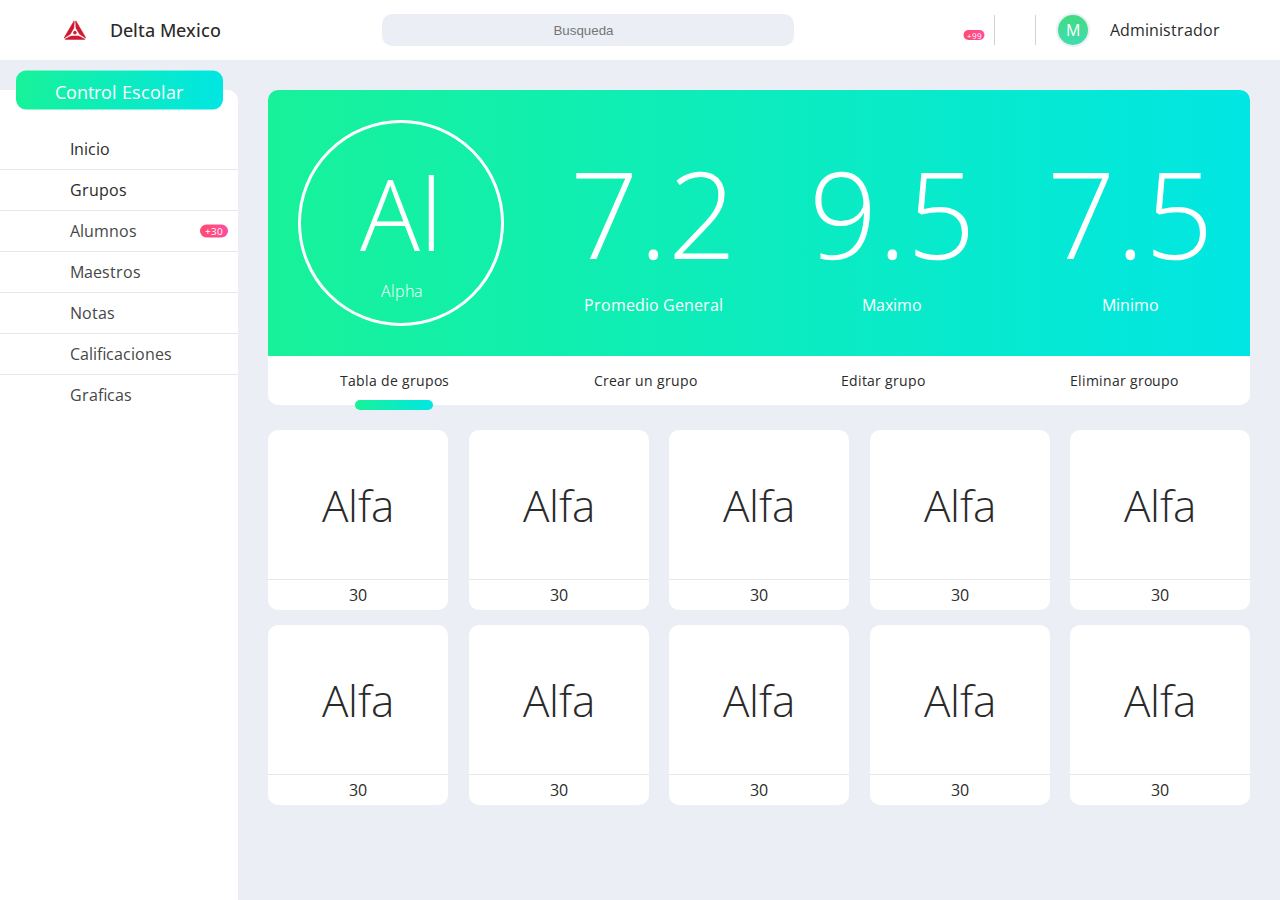
<file: index.html>
<!DOCTYPE html>
<html lang="es">

<head>
    <meta charset="UTF-8">
    <meta name="viewport" content="width=device-width, initial-scale=1.0">
    <meta http-equiv="X-UA-Compatible" content="ie=edge">
    <title>Document</title>
    <!-- FONT AWESOME FREE CDN -->
    <link rel="stylesheet" href="https://use.fontawesome.com/releases/v5.7.2/css/all.css" integrity="sha384-fnmOCqbTlWIlj8LyTjo7mOUStjsKC4pOpQbqyi7RrhN7udi9RwhKkMHpvLbHG9Sr"
        crossorigin="anonymous">
    <!-- NAV STYLES FOR SIDE AND TOP PANELS -->
    <link rel="stylesheet" href="css/navs.css">
    <!-- SECTIONS CSS -->
    <link rel="stylesheet" href="css/navlighbox.css">
    <link rel="stylesheet" href="css/news.css">
    <link rel="stylesheet" href="css/login.css">
    <link rel="stylesheet" href="css/stats.css">
    <link rel="stylesheet" href="css/groups.css">
    <!-- THEMES -->
</head>

<body>
    <div class="body-bug">

        <!-- LOGIN STARTS HERE -->
        <div class="login not-logged">
            <!-- NAV BAR FOR LOGIN PAGE -->
            <nav>
                <div>
                    <ul class="margin-sides">
                        <li>
                            <div class="logo-img"></div>
                        </li>
                        <li><a class="logo">Delta Mexico</a></li>
                    </ul>
                    <ul>
                        <li>
                            <div class="input user margin-sides">
                                <input type="text" placeholder="Usuario">
                                <i class="fas fa-user-circle"></i>
                            </div>
                        </li>
                        <li>
                            <div class="input user margin-sides">
                                <input type="password" placeholder="Contraseña">
                                <i class="fas fa-lock"></i>
                            </div>
                        </li>
                        <li class="margin-sides login-school-controller"><a class="login-link">Iniciar</a></i>
                        </li>
                        <li class="vline margin-sides "></li>
                        <li class="margin-sides side-school-controller"><a class="nine-dots"></a></li>
                    </ul>
                </div>
            </nav>
            <!-- SCHOOL OPTIONS LIGHT BOX -->
            <div class="school-opts dis-none ">
                <ul>
                    <li>
                        <div opt-brand>
                            <div class="logo-opt"></div>
                            <a href="">Delta Mexico</a>
                        </div>
                    </li>
                    <div class="hline"></div>
                    <!-- <li>
                        <div opt-brand>
                                <div class="logo-opt"></div>
                                <a href="">Delta Mexico</a>
                        </div>
                        <div class="hline"></div>
                    </li> -->
                </ul>
            </div>
            <!-- LOGIN PANE NEWS -->
            <div class="login-pane">
                <H1>Delta Mexico</H1>
                <div class="hline"></div>
                <h5>Escuela de Aviacion</h5>
                <div class="stack">
                    <div class="news-card">
                        <div class="news-user">
                            <div class="user-pic">
                                <div class="verified"></div>
                                <a href="#">ZA</a>
                            </div>
                            <div class="user-info">
                                <a href="#">Jose Zamora</a>
                                <a href="#">@zamora</a>
                            </div>
                        </div>
                        <div class="hline"></div>
                        <div class="news-img">
                            <div class="news-content">
                                <h2>Lorem ipsum dolor sit amet consectetur.</h2>
                                <div class="news-text">Lorem ipsum dolor sit amet consectetur adipisicing elit. Vitae
                                    quas
                                    nihil
                                    nobis eos, quam eum id ad expedita iure eveniet ipsum. Consectetur exercitationem
                                    iusto
                                    quam
                                    repudiandae, dolore unde nam sunt nulla quas quia autem accusantium harum nostrum
                                    similique
                                    ex...</div>
                            </div>
                        </div>
                    </div>
                    <div class="news-card not-news">
                        <div class="news-user">
                            <div class="user-pic">
                                <div class="verified"></div>
                                <a href="#">ZA</a>
                            </div>
                            <div class="user-info">
                                <a href="#">Jose Zamora</a>
                                <a href="#">@zamora</a>
                            </div>
                        </div>
                        <div class="hline"></div>
                        <div class="news-img">
                            <div class="news-content">
                                <h2>Lorem ipsum dolor sit amet consectetur.</h2>
                                <div class="news-text">Lorem ipsum dolor sit amet consectetur adipisicing elit. Vitae
                                    quas
                                    nihil
                                    nobis eos, quam eum id ad expedita iure eveniet ipsum. Consectetur exercitationem
                                    iusto
                                    quam
                                    repudiandae, dolore unde nam sunt nulla quas quia autem accusantium harum nostrum
                                    similique
                                    ex...</div>
                            </div>
                        </div>
                    </div>
                </div>
                <div class="news-rotator">
                    <a href="" class="circle"></a>
                    <a href="" class="circle"></a>
                    <a href="" class="circle"></a>
                </div>
            </div>
        </div>
        <!-- LOGIN ENDS HERE -->
        <div class="app no-app">
            <nav>
                <div>
                    <ul>
                        <li class="side-nav-controller"><a class="margin-sides"><i class="fas fa-bars rotate"></i></a></li>
                        <li class="margin-sides logo-img"><a href=""></a></li>
                        <li><a class="logo">Delta Mexico</a></li>
                    </ul>
                    <div class="input search">
                        <input type="text" placeholder="Busqueda">
                        <i class="fas fa-search"></i>
                    </div>
                    <ul>
                        <li class="margin-sides"><i class="fas fa-envelope"></i>
                            <div class="notification">+99</div>
                        </li>
                        <div class="vline"></div>
                        <li class="margin-sides"><i class="fas fa-bell"></i>
                        </li>
                        <div class="vline"></div>
                        <li>
                            <!-- <div class="verified"></div> -->
                            <a class="profile-nav" href="#">M</a>
                        </li>
                        <li class="margin-sides">
                            <a href="#">Administrador</a>
                        </li>
                        <li class="margin-sides conf-controller">
                            <i class="fas fa-cog rotate"></i>
                        </li>
                    </ul>
                </div>
            </nav>
            <div class="conf-opts dis-none">
                <ul>
                    <li>
                        <div class="opt-conf">
                            <div class="icon"><i class="fas fa-cloud-moon"></i></div>
                            <a>Apagar Luces</a>
                        </div>
                    </li>
                    <li>
                        <div class="opt-conf">
                            <div class="icon"><i class="fas fa-lock"></i></div>
                            <a>Cerrar Secion</a>
                        </div>
                    </li>
                </ul>
            </div>
            <section class="content">
                <div class="nav-side">
                    <a class="us-position"> <i class="fas fa-plane"></i><span class="sn-text"> Control Escolar</span></a>
                    <div class="opts">
                        <div class="opt selected" id="home">
                            <div class="icon"> <i class="fas fa-home"></i></div>
                            <a class="sn-text">Inicio</a>
                        </div>
                        <div class="hline"></div>
                        <div class="opt" id="group">
                            <div class="icon"> <i class="fas fa-users"></i></div>
                            <a class="sn-text">Grupos</a>
                        </div>
                        <div class="hline"></div>
                        <div class="opt">
                            <div class="icon"> <i class="fas fa-user"></i></div>
                            <a class="sn-text">Alumnos</a>
                            <a class="notification">+30</a>
                        </div>
                        <div class="hline"></div>
                        <div class="opt">
                            <div class="icon"> <i class="fas fa-chalkboard-teacher"></i></div>
                            <a class="sn-text">Maestros</a>
                        </div>
                        <div class="hline"></div>
                        <div class="opt">
                            <div class="icon"><i class="fas fa-edit"></i></div>
                            <a class="sn-text">Notas</a>
                        </div>
                        <div class="hline"></div>
                        <div class="opt">
                            <div class="icon"> <i class="fas fa-file-alt"></i></div>
                            <a class="sn-text">Calificaciones</a>
                        </div>
                        <div class="hline"></div>
                        <div class="opt">
                            <div class="icon"> <i class="fas fa-chart-bar"></i></div>
                            <a class="sn-text"> Graficas</a>
                        </div>
                    </div>
                </div>
                <section class="side-content">
                    <div id="home-content" class="dis-none">
                        <div class="stats-pane">
                            <div class="sts">
                                <div class="icon-sts"><i class="fas fa-user"></i></div>
                                <div class="new-vline"></div>
                                <div class="leveler">
                                    <h2 class="number">80</h2>
                                    <a class="label">Estudiantes</a>
                                </div>
                            </div>
                            <div class="m30"></div>
                            <div class="sts">
                                <div class="icon-sts"><i class="fas fa-chalkboard-teacher"></i></div>
                                <div class="new-vline"></div>
                                <div class="leveler">
                                    <h2 class="number">10</h2>
                                    <a class="label">Maestros</a>
                                </div>
                            </div>
                            <div class="m30"></div>
                            <div class="sts">
                                <div class="icon-sts"><i class="fas fa-plane"></i></div>
                                <div class="new-vline"></div>
                                <div class="leveler">
                                    <h2 class="number">765</h2>
                                    <a class="label">Horas de Vuelo</a>
                                </div>
                            </div>
                            <div class="m30"></div>
                            <div class="sts">
                                <div class="icon-sts"><i class="fas fa-user-graduate"></i></div>
                                <div class="new-vline"></div>
                                <div class="leveler">
                                    <h2 class="number">210</h2>
                                    <a class="label">Graduados</a>
                                </div>
                            </div>
                        </div>
                        <div class="news-card">
                            <div class="news-user">
                                <div class="user-pic">
                                    <div class="verified"></div>
                                    <a href="#">ZA</a>
                                </div>
                                <div class="user-info">
                                    <a href="#">Jose Zamora</a>
                                    <a href="#">@zamora</a>
                                </div>
                            </div>
                            <div class="hline"></div>
                            <div class="news-img"></div>
                            <div class="hline"></div>
                            <div class="news-content">
                                <h2>Lorem ipsum dolor sit amet consectetur.</h2>
                                <div class="news-text">Lorem ipsum dolor sit amet consectetur adipisicing elit. Vitae
                                    quas
                                    nihil
                                    nobis eos, quam eum id ad expedita iure eveniet ipsum. Consectetur exercitationem
                                    iusto
                                    quam
                                    repudiandae, dolore unde nam sunt nulla quas quia autem accusantium harum nostrum
                                    similique
                                    ex
                                    doloribus voluptates libero hic quaerat sequi! Fuga veniam, similique quos
                                    architecto
                                    maxime
                                    quibusdam debitis praesentium asperiores cupiditate fugiat autem eveniet atque
                                    cumque.
                                    Consequuntur error veritatis qui laboriosam excepturi obcaecati quaerat odio sequi,
                                    perspiciatis illo beatae, aperiam in a quam eaque impedit totam voluptate repellat.
                                    Deserunt
                                    natus accusamus obcaecati, cupiditate commodi delectus iure repudiandae ab
                                    exercitationem
                                    autem, perspiciatis magnam, doloribus libero harum est. Modi id nisi exercitationem
                                    nostrum
                                    aliquid quam repellendus atque totam molestias eveniet facilis quibusdam
                                    repudiandae,
                                    sed
                                    vitae
                                    explicabo est maiores velit dolor! Repellendus nisi corporis mollitia obcaecati
                                    doloremque
                                    at,
                                    quam quisquam veniam accusamus vitae similique animi nemo rem eaque illo aut
                                    officiis,
                                    cumque
                                    porro error tenetur doloribus nostrum autem est eos? Eius odit consectetur fugiat
                                    laborum
                                    aut
                                    quas illum distinctio iure debitis asperiores tenetur et reiciendis sapiente nihil
                                    vero
                                    tempore
                                    ex quia modi magni eveniet quaerat, itaque voluptatum. Magni rem, ducimus vero
                                    magnam
                                    cupiditate dolore quasi doloribus repellat excepturi voluptates placeat explicabo
                                    labore
                                    neque
                                    quibusdam aliquam distinctio autem non?</div>
                            </div>
                        </div>
                        <div class="news-card">
                            <div class="news-user">
                                <div class="user-pic">
                                    <a href="#">SM</a>
                                </div>
                                <div class="user-info">
                                    <a href="#">Susana Mata</a>
                                    <a href="#">@matas</a>
                                </div>
                            </div>
                            <div class="hline"></div>
                            <div class="news-img"></div>
                            <div class="hline"></div>
                            <div class="news-content">
                                <h2>Lorem ipsum dolor sit amet consectetur.</h2>
                                <div class="news-text">Lorem ipsum dolor sit amet consectetur adipisicing elit. Vitae
                                    quas
                                    nihil
                                    nobis eos, quam eum id ad expedita iure eveniet ipsum. Consectetur exercitationem
                                    iusto
                                    quam
                                    repudiandae, dolore unde nam sunt nulla quas quia autem accusantium harum nostrum
                                    similique
                                    ex
                                    doloribus voluptates libero hic quaerat sequi! Fuga veniam, similique quos
                                    architecto
                                    maxime
                                    quibusdam debitis praesentium asperiores cupiditate fugiat autem eveniet atque
                                    cumque.
                                    Consequuntur error veritatis qui laboriosam excepturi obcaecati quaerat odio sequi,
                                    perspiciatis illo beatae, aperiam in a quam eaque impedit totam voluptate repellat.
                                    Deserunt
                                    natus accusamus obcaecati, cupiditate commodi delectus iure repudiandae ab
                                    exercitationem
                                    autem, perspiciatis magnam, doloribus libero harum est. Modi id nisi exercitationem
                                    nostrum
                                    aliquid quam repellendus atque totam molestias eveniet facilis quibusdam
                                    repudiandae,
                                    sed
                                    vitae
                                    explicabo est maiores velit dolor! Repellendus nisi corporis mollitia obcaecati
                                    doloremque
                                    at,
                                    quam quisquam veniam accusamus vitae similique animi nemo rem eaque illo aut
                                    officiis,
                                    cumque
                                    porro error tenetur doloribus nostrum autem est eos? Eius odit consectetur fugiat
                                    laborum
                                    aut
                                    quas illum distinctio iure debitis asperiores tenetur et reiciendis sapiente nihil
                                    vero
                                    tempore
                                    ex quia modi magni eveniet quaerat, itaque voluptatum. Magni rem, ducimus vero
                                    magnam
                                    cupiditate dolore quasi doloribus repellat excepturi voluptates placeat explicabo
                                    labore
                                    neque
                                    quibusdam aliquam distinctio autem non?</div>
                            </div>
                        </div>
                    </div>
                    <div id="group-content">
                        <div class="group-stats-cont">
                            <div class="group-circle">
                                <h2>Al</h2>
                                <p>Alpha</p>
                            </div>
                            <div class="group-average">
                                <div class="group-stats">
                                    <div class="grade">
                                        <h2>7.2</h2>
                                        <div class="icons">
                                            <i class="fas fa-caret-up"></i>
                                            <i class="fas fa-caret-down"></i>
                                        </div>
                                    </div>
                                    <label>Promedio General</label>
                                </div>
                                <div class="group-stats">
                                    <div class="grade">
                                        <h2>9.5</h2>
                                        <div class="icons">
                                            <i class="fas fa-caret-up"></i>
                                            <i class="fas fa-caret-down"></i>
                                        </div>
                                    </div>
                                    <label>Maximo</label>
                                </div>
                                <div class="group-stats">
                                    <div class="grade">
                                        <h2>7.5</h2>
                                        <div class="icons">
                                            <i class="fas fa-caret-up"></i>
                                            <i class="fas fa-caret-down"></i>
                                        </div>
                                    </div>
                                    <label>Minimo</label>
                                </div>
                            </div>
                        </div>
                        <div class="group-choices">
                            <a id="choice-one">Tabla de grupos</a>
                            <a id="choice-two">Crear un grupo</a>
                            <a id="choice-three">Editar grupo</a>
                            <a id="choice-four">Eliminar groupo</a>
                        </div>
                        <div class="group-choice-selected choice-pos1"></div>
                        <div class="group-tabber">
                            <div class="group-stack">
                                <div class="group-card">
                                    <h2>Alfa</h2>
                                    <div class="hline"></div>
                                    <p>30</p>
                                </div>
                                <div class="group-card">
                                    <h2>Alfa</h2>
                                    <div class="hline"></div>
                                    <p>30</p>
                                </div>
                                <div class="group-card">
                                    <h2>Alfa</h2>
                                    <div class="hline"></div>
                                    <p>30</p>
                                </div>
                                <div class="group-card">
                                    <h2>Alfa</h2>
                                    <div class="hline"></div>
                                    <p>30</p>
                                </div>
                                <div class="group-card">
                                    <h2>Alfa</h2>
                                    <div class="hline"></div>
                                    <p>30</p>
                                </div>
                                <div class="group-card">
                                    <h2>Alfa</h2>
                                    <div class="hline"></div>
                                    <p>30</p>
                                </div>
                                <div class="group-card">
                                    <h2>Alfa</h2>
                                    <div class="hline"></div>
                                    <p>30</p>
                                </div>
                                <div class="group-card">
                                    <h2>Alfa</h2>
                                    <div class="hline"></div>
                                    <p>30</p>
                                </div>
                                <div class="group-card">
                                    <h2>Alfa</h2>
                                    <div class="hline"></div>
                                    <p>30</p>
                                </div>
                                <div class="group-card">
                                    <h2>Alfa</h2>
                                    <div class="hline"></div>
                                    <p>30</p>
                                </div>
                                <div class="empty-card"></div>
                                <div class="empty-card"></div>
                                <div class="empty-card"></div>
                                <div class="empty-card"></div>
                                <div class="empty-card"></div>
                                <div class="empty-card"></div>
                                <div class="empty-card"></div>
                                <div class="empty-card"></div>
                            </div>
                        </div>
                    </div>
                </section>
            </section>
        </div>
    </div>
    <!-- jquery cdn -->
    <script src="https://code.jquery.com/jquery-3.3.1.min.js" integrity="sha256-FgpCb/KJQlLNfOu91ta32o/NMZxltwRo8QtmkMRdAu8="
        crossorigin="anonymous"></script>
    <script src="js/main.js"></script>
</body>

</html>
</file>
<file: css/navs.css>
@import url('https://fonts.googleapis.com/css?family=Open+Sans:300,400,600,700,800');

/* default override on lists and link underlines  */

* {

    list-style-type: none;
    text-decoration: none;
}

/* all awesome icons on grey by default  */
.fas,
.fab,
.fa {
    color: #3f3f3f;
}

.rotate {
    transition: .3s;
}

/* body css */
body {
    margin: 0;
    padding: 0;
}

.body-bug {
    /* default override bg p and m fonts*/
    position: absolute;
    width: 100%;
    height: 100%;
    z-index: 10;
    margin: 0;
    padding: 0;
    font-family: 'Open Sans', sans-serif;
    background: #EBEFF5;
}

.app {
    position: absolute;
    overflow: hidden;
    top: 0;
    left: 0;
    height: 100vh;
    width: 100%;
}

a {
    /* links colors */
    color: #2A2A2A;
}

h2 {
    color: #2A2A2A;
    font-weight: 100;
}

/* 
===========================================
NAV BAR TOP CSS 
===========================================
*/

nav * {
    /* all text aligned horizontally widthin element*/
    text-align: center;
}
/* nav > div controls container for navbar */

nav div {
    position: relative;
    /* nav bar bg color */
    background: #FFFFFF;
    /* aligning flex sb(1 000 1 000 1) -c- */
    display: flex;
    justify-content: space-between;
    align-items: center;
    /*v sizing items will stay v centered*/
    height: 60px;

    z-index: 2;
}

.logo-img {
    background: url(/assets/logos/delta.png);
    background-size: contain;
    background-position: center;
    background-repeat: no-repeat;
    height: 30px;
    width: 30px;
    left: 0;
    top: 0;
    position: relative;
    margin-right: 10px;
}
/* BRAND side left */
.logo {
    /* font size 1.5x to bwrs default*/
    font-size: 1.1em;
    font-weight: 500;
}

/* SEARCH BAR input side middle */

nav input {
    /* input tag override */
    border: none;
    background: #EBEFF5;

    /* input tag sizing and border-r */
    height: 50%;
    width: 400px;
    border-radius: 10px;
    padding-right: 10px;
}

/* search bar icon search awesome font */
div.search i {
    /* search bar color */
    color: #ADB3BA;
    /* search bar position inside search bar */
    position: relative;
    left: -9%;
}

/* USER LINKS side right */

nav div ul {
    /*reoredered ul items to be v aligned and p-0 */
    display: flex;
    align-items: center;
    padding: 0;
}

nav div ul li {
    /*reoredered for notification */
    position: relative;
    cursor: pointer;
}

/* PROFILE PIC*/

.profile-nav {
    /* PROFILE PIC CHANGE THIS */
    background: linear-gradient(0deg, #40DCB1, #40DC80);
    color: #FFFFFF;
    /* border-r and clipping */
    border: solid 2px #EBEFF5;
    border-radius: 50%;
    /* aligning element superpossed*/
    display: inline-flex;
    /* aligning text and iside content */
    align-items: center;
    justify-content: center;
    /* sizing and m */
    width: 30px;
    height: 30px;
    margin-left: 20px;
}

/* 
===========================================
NAV BAR TOP CSS  * UTILITIES
===========================================
*/

.margin-sides {
    /* DEF m */
    margin: 0 20px;
}

.vline {
    /* v line */
    height: 30px;
    width: 1px;
    background: #CBD2D8;
}

ul .notification {
    /* point right red circle on icon or li content */
    position: absolute;
    top: 0;
    right: 0;
    transform: translate(50%, 0);
    /* sizing and color b-radious*/
    height: 10px;
    background: linear-gradient(90deg, #FF4C70, #FF4C9D);

    padding: 0 3px;
    border-radius: 5px;
    color: #FFFFFF;
    font-size: .5em;

    font-weight: 400;
}

/* 
===========================================
CONTENT CSS 
===========================================
*/

/* devides the content panel into side nav and content-c */
.content {

    position: absolute;
    width: 100%;
    height: calc(100% - 60px);
    display: flex;
    flex-direction: row;
}

/* 
===========================================
SIDE NAV CSS 
===========================================
*/

.nav-side {
    /* bg color, top border-r and gap*/
    border-top-right-radius: 10px;
    margin-top: 30px;
    background: #FFFFFF;
    /* maximized side nav lenght h*/
    width: 250px;
    /* maximized side nav - top nav bar*/
    height: calc(100% - 30px);
    /* column btns with flex*/
    display: flex;
    flex-direction: column;
    align-items: center;
}

/* COLORED GRADIENT ON SIDE NAV*/

.nav-side .us-position {
    /* positioning and side gaps h*/
    text-align: center;
    position: relative;
    transform: translate(0, -50%);
    width: 70%;
    height: 20px;
    /* color styling p c bg b-radious*/
    padding: 10px 20px;
    border-radius: 10px;
    background: linear-gradient(90deg, #17F299, #01E6E3);
    color: #FFFFFF;
    overflow: hidden;
}

/* Position Icon*/
.us-position * {
    /* bigger font by 1.1x and p-r*/
    color: #FFFFFF;
    font-size: 1.1em;
    padding-right: 5px;
}

/* OPT OR BTNS CONTAINER ON SIDE NAV*/
.opts {
    /* No gaps m p*/
    width: 100%;
    height: 100%;
    padding: 0;
    margin: 0;
}

.opt {
    /* Change to b-box When height is too small*/
    box-sizing: content-box;
    /* Relative for red not div*/
    position: relative;
    /* Forces-green border hover to be outside*/
    width: 100%;
    display: flex;
}

.opt:hover {
    /* Btn Hover border and pointer*/
    cursor: pointer;
    border-right: solid 4px #17F299;
    transition: 0s;
}

.opt * {
    /* Default colors and p -trst .3s*/
    color: #464646;
    transition: .3s;
}

.opt .icon {
    height: 40px;
    width: 60px;
    display: flex;
    justify-content: center;
    align-items: center;
}

.opt a {
    justify-self: left;
    align-self: center;
    padding: 0 10px;
}

.opt:hover .icon {
    /* Default colors when hover*/
    color: #2A2A2A;
    transform: scale(1.3);
}

.opt:hover a,
.opt:hover i {
    color: #2A2A2A;
}

.selected i,
.selected a {
    /* Default colors when selected*/
    color: #2A2A2A;
}

/* 
===========================================
SIDE NAV BAR  CSS  * UTILITIES
===========================================
*/

.hline {
    /* v line */
    border-bottom: .9px solid #e6e6e6;
    width: 100%;
}

.opt a.notification {
    /* positioning on element absoluto to opt */
    position: absolute;
    right: 10px;
    top: 50%;
    transform: translate(0, -50%);
    /* styling for notification on side nav */
    font-size: .6em;
    color: #FFFFFF;
    background: linear-gradient(90deg, #FF4C70, #FF4C9D);
    padding: 0 5px;
    border-radius: 10px;
}

/* 
===========================================
SIDE NAV BAR  CSS  * MINIMIZED
===========================================
*/

.minimized .nav-side {
    /* when minimized side nav lenght h*/
    width: 60px;
}

.minimized .side-content {
    /* content width adjusted w*/
    width: calc(100% - 50px);
}

.minimized .sn-text {
    /* only icons so I hid the labels*/
    display: none;
}

.minimized a.notification {
    /* only icons so I hid the labels*/
    right: -10px;
}

.minimized .nav-side .us-position {
    /* color styling p c bg b-radious*/
    padding: 10px 2px;

}

.minimized .us-position * {
    /* bigger font by 1.1x and p-r*/
    padding-right: 0px;
}

/* 
===========================================
SIDE CONTENT  CSS
===========================================
*/

.side-content {
    position: relative;
    box-sizing: content-box;
    width: calc(100% - 250px);
    height: auto;
    overflow-y: scroll;
    padding: 0 30px;
}

.verified {
    position: absolute;
    align-self: center;
    height: 15px;
    width: 15px;
    top: 0;
    right: 0;
    transform: translate(+5px);
    background: url(/assets/verified.svg);
}
</file>
<file: css/navlighbox.css>
.dis-none {
    display: none;
}

.school-opts {
    position: absolute;
    top: 70px;
    right: 10px;
    background: #FFFFFF;
    width: 300px;
    z-index: 4;
    border-radius: 10px;

}

.school-opts ul {
    
    padding:0;
    margin: 0;
}

.school-opts ul li {
    display: flex;
    flex-direction: column;
}

.school-opts ul li div {
    display: flex;
    flex-direction: row;
    align-items: center;
    padding: 3px;
}

.school-opts::before {
    content: '';
    position: absolute;
    top: -5px;
    right: 25px;
    background: #FFFFFF;
    height: 30px;
    width: 30px;
    z-index: 3;
    border-radius: 3px;
    transform: rotate(45deg);

}

.school-opts .logo-opt {
 
    background: url(/assets/logos/delta.png);
    background-size: contain;
    background-position: center;
    background-repeat: no-repeat;
    height: 30px;
    width: 30px;
    left: 0;
    top: 0;
    position: relative;
    margin-right: 10px;
}

.conf-opts {
    position: absolute;
    top: 70px;
    right: 25px;
    width: 225px;

    background: #ffffff;
    z-index: 1;
    border-radius: 10px;
    box-shadow: 0 0 100px #0000003b;
}

.conf-opts ul {
    padding: 0;
    margin: 0;
    width: 100%;
}

.opt-conf {
    display: flex;
    flex-direction: row;
    height: 40px;
    align-items: center;
    padding: 0 10px;
}

.opt-conf a {
    padding: 0 30px;
    color: #464646;
    font-weight: 100;
}

.opt-conf:hover i {
    color: #2A2A2A;
    transform: scale(1.3);
}

.opt-conf i {
    transition: .3s;
}

.conf-opts::before {
    content: '';
    position: absolute;
    background: #ffffff;
    top: 0;
    left: 105px;
    height: 30px;
    width: 30px;
    transform: rotate(45deg);
    border-radius: 3px;
    z-index: -1;
}
</file>
<file: css/news.css>
/* 
===========================================
NEWS-CARD ITEM CSS
===========================================
*/

.news-card {
    background: #FFFFFF;
    border-radius: 10px;
    margin: 30px 0;
}

/* 
===========================================
NEWS-CARD NEWS FORM ITEM CSS
===========================================
*/

.news-card .news-user {
    display: flex;
    flex-direction: row;
    justify-content: left;
    align-items: center;
}

.news-user .user-pic {

    position: relative;
    height: 50px;
    width: 50px;
    margin: 10px;
    border-radius: 50%;
    border: solid 3px #EBEFF5;
    background-size: cover;
    background-position: center;

    display: flex;
    align-items: center;
    justify-content: center;

}

.news-user .user-info {
    display: flex;
    flex-direction: column;
    align-items: left;
}

.news-user .user-info a:nth-of-type(2) {
    color: #acacac;
    font-size: .8em;
}

.side-content .news-card .news-img {
    height: 60vh;
    background-size: cover;
    background-position: top;
    
}

.news-content {
    padding: 30px;
}

.news-content .news-text {
    word-wrap: break-word;
    text-align: justify;
    column-count: 2;
    padding-bottom: 20px;
}


.login .news-content {
   transform: translate(0);
   background: #00000063;
   transition: .3s;
}

.login .stack {
    position: relative;
    height: 100%;
}

.login .news-card .news-img {

    position: absolute;
    width: 100%;
    background-size: cover;
    background-position: center;
    display: flex;
    align-items: flex-end;
    overflow: hidden;
    border-radius: 10px;
    bottom: 0;
    top: 0px;
   
}

.login .news-card .news-img:hover .news-content{
    transform: translate(0 ,100%);
}

.login .news-card .news-user {
    position: relative;
    border-radius: 10px 10px 0 0;
    background: #FFFFFFcc;
    z-index: 1;
}

.login .news-card .news-img * {
    color: #FFFFFF;
    word-wrap: break-word;
}

.login .news-card {
    position: absolute;
    height:  100%;
    width: 100%;
    margin: 0;
    top: 0;
}


/* 
CUSTOM PROFILE ITEM CSS
*/

.news-card:nth-of-type(1) .news-user .user-pic a {
    color: #2A2A2A;
}

.side-content .news-card:nth-of-type(2) .news-img {
    background-image: url(/assets/fake-bg2.jpg);
}

.news-card:nth-of-type(2) .news-user .user-pic a {
    color: #2A2A2A;
}

.side-content .news-card:nth-of-type(3) .news-img {
    background-image: url(/assets/fake-bg.jpg);
}

.login  .news-card .news-img {
    background-image: url(/assets/login-bg2.jpeg);
}

.login  .news-card .news-user .user-pic {
    background: #fff;
}
</file>
<file: css/login.css>
.login {
    
    position: absolute;
    background: #EBEFF5;
    top: 0;
    left: 0;
    height: 100vh;
    width: 100%;
    background-position: center;
    background-size: cover;
    display: flex;
    flex-direction: column;
    
}

.not-logged{
    z-index: 3;
    transform: translate(0);
    transition: .5s;
}

.logged {
    z-index: 3;
    transform: translate(0, -100%);
    transition: .5s;
}

.no-app {
    display: none;
}

.login .side-school-controller {
    position: relative;
    display: flex;
    height: 15px;
    width: 15px;
}

.login .input.user input{
    width: 150px;
}

.login .input.user i{
    transform: translate(+10px);
    color: #464646;
}

.login .login-link {
    background: linear-gradient(90deg, #17F29A, #01E6E2);
    padding: 3px 15px;
    color: #ffffff;
    font-weight: bold;
    border-radius: 10px;
}
.login .nine-dots {

    background: url(/assets/9dots.svg);
    position: absolute;
    align-self: center;
    height: 100%;
    width: 100%;
    top: 0;
    right: 20px;

}

.login .login-pane {

    position: relative;
    width: calc(70% + 50px);
    height: 70%;
    top: 50%;
    left: 50%;
    transform: translate(-50%, -55%);

    border-radius: 10px;
    background: #ffffffDD;
    text-align: center;
    display: flex;
    flex-direction: column;

    padding: 30px;
    margin: 30px;

}

.login .login-pane h1 {
    padding: 0;
    margin: 0;
    color: #464646;
    font-size: 60px;
    font-weight: 100;
}

.login .login-pane h5 {
    padding: 0;
    margin: 0;
    font-size: 1em;
    font-weight: 100;
    padding: 10px;
}

.news-rotator {
    position: relative;
    display: flex;
    flex-direction: row;
    justify-content: center;
    top: 0;
    transform: translateY(15px);
}

.news-rotator a {
    align-self: center;
    margin: 0px 3px;
    height: 10px;
    width: 10px;
    background:#d1d1d1 ;
    border-radius: 50%;
}
</file>
<file: css/stats.css>
.side-content .stats-pane .sts {

    background: #FFFFFF;
    border-radius: 10px;
    width: 100%;
    display: flex;
    flex-direction: row;
}

.side-content .stats-pane {
    display: flex;
    flex-direction: row;
    margin-top: 30px;
    align-items: center;
    justify-content: space-between;
    
}

.side-content .sts .icon-sts {
    width: 100px;
    height: 100px;
    line-height: 100px;
    font-size: 50px;
    text-align: center;
    background-size: 200%;
    background-position: center;
    border-radius: 10px 0 0 10px;
}

.side-content .sts .icon-sts i{
    color: #464646;
}

.side-content .sts .leveler {
    
    padding: 15px;
    display: flex;
    flex-direction: column;
    justify-content: center;
}

.side-content .sts .leveler h2{
    line-height: 20px;
    font-size: 30px;
    margin: 8px 0;
    padding: 0;
}


.m30 {
    margin: 15px;
}

.new-vline {
    position: relative;
    border-right: 1px solid #E6E6E6;
    transform: scale(1, .9)
}
</file>
<file: css/groups.css>
.group-stats-cont {
    background: linear-gradient(90deg, #17F299, #01E6E3);
    font-weight: 300;
    border-radius: 10px 10px 0 0;
    display: flex;
    justify-content: flex-start;
    overflow: hidden;
    margin-top: 30px;
}

.group-stats-bar .new-vline {
    border-right: 1px solid #26be8c;
}

.group-circle {
    margin: 30px;
    height: 200px;
    width: 200px;

    min-width: 200px;
    border: 3px solid #ffffff;
    border-radius: 50%;
    display: flex;
    flex-direction: column;
    justify-content: center;
}

.group-circle h2 {
    padding: 0;
    margin: 0;
    text-align: center;
    color: #ffffff;
    font-weight: 100;
    font-size: 100px;
}

.group-circle p {
    padding: 0;
    margin: 0;
    text-align: center;
    color: #ffffff;
    font-weight: 100;
    font-size: 16px;
}

.group-info {

    display: flex;
    flex-direction: column;
    align-items: left;
    justify-content: center;
    margin: 15px;
    font-weight: bold;

}

.group-info>div {

    display: flex;
    justify-content: left;
    align-items: baseline;

}

.group-info h2 {

    font-weight: 400;
    color: #ffffffea;
    padding: 0;
    margin: 5px;
    font-size: 12px;
}

.group-info label {

    font-weight: 400;
    color: #ffffffea;
    padding: 0;
    margin: 5px;

    font-size: 12px;
}

.group-info .group-title>* {
    font-size: 28px;
    color: #ffffff;
}

.group-average {
    width: 100%;
    display: flex;
    justify-content: space-around;
}

.group-stats {
    display: flex;
    flex-direction: column;
    justify-content: center;
    align-items: center;

}

.group-stats .grade {
    display: flex;
    justify-content: center;
    align-items: center;
}

.group-stats .grade h2 {
    font-size: 120px;
    font-weight: 300;
    margin: 0;
    padding: 0;
    color: white;
}

.group-stats label {
    font-weight: normal;
    color: white;
}

.grade .icons {
    display: flex;
    flex-direction: column;
}

.grade .icons i {
    color: #ffffff;
    font-size: 40px;
    line-height: 20px;
}

.group-stack {
    display: flex;
    justify-content: space-between;
    flex-direction: row;
    flex-wrap: wrap;
}

.group-choices {
    background: #fff;
    border-radius: 0 0 10px 10px;
    display: flex;
    justify-content: space-around;
}

.group-choices a {

    padding: 15px;
    font-size: 14px;
    cursor: pointer;
}

.group-choices a:hover {
    background: #f8f8f8;
}


.group-choice-selected {
    height: 10px;
    position: relative;
    background: linear-gradient(90deg, #17F299, #01E6E3);
    border-radius: 10px;
    width: 8%;
    transition: .3s;
    transform: translateY(-5px);
}

.choice-pos1 {
    left: 8.8%;
}

.choice-pos2 {
    left: 34.05%;
}

.choice-pos3 {
    left: 58.59%;
}

.choice-pos4 {
    left: 83.3%;
}

.group-card {
    cursor: pointer;
    background: #fff;
    width: 180px;
    height: 180px;
    border-radius: 10px;
    overflow: hidden;
    display: flex;
    flex-direction: column;
    align-items: center;
    justify-content: space-between;
    position: relative;
    margin-top: 15px;
}

.group-card h2 {

    font-size: 44px;
    margin: auto;
    vertical-align: middle;
}

.group-card p {
    padding: 0;
    margin: 0;
    color: #2A2A2A;
    width: 100%;
    line-height: 30px;
    text-align: center;
}

.empty-card {
    width: 180px;
}
</file>
